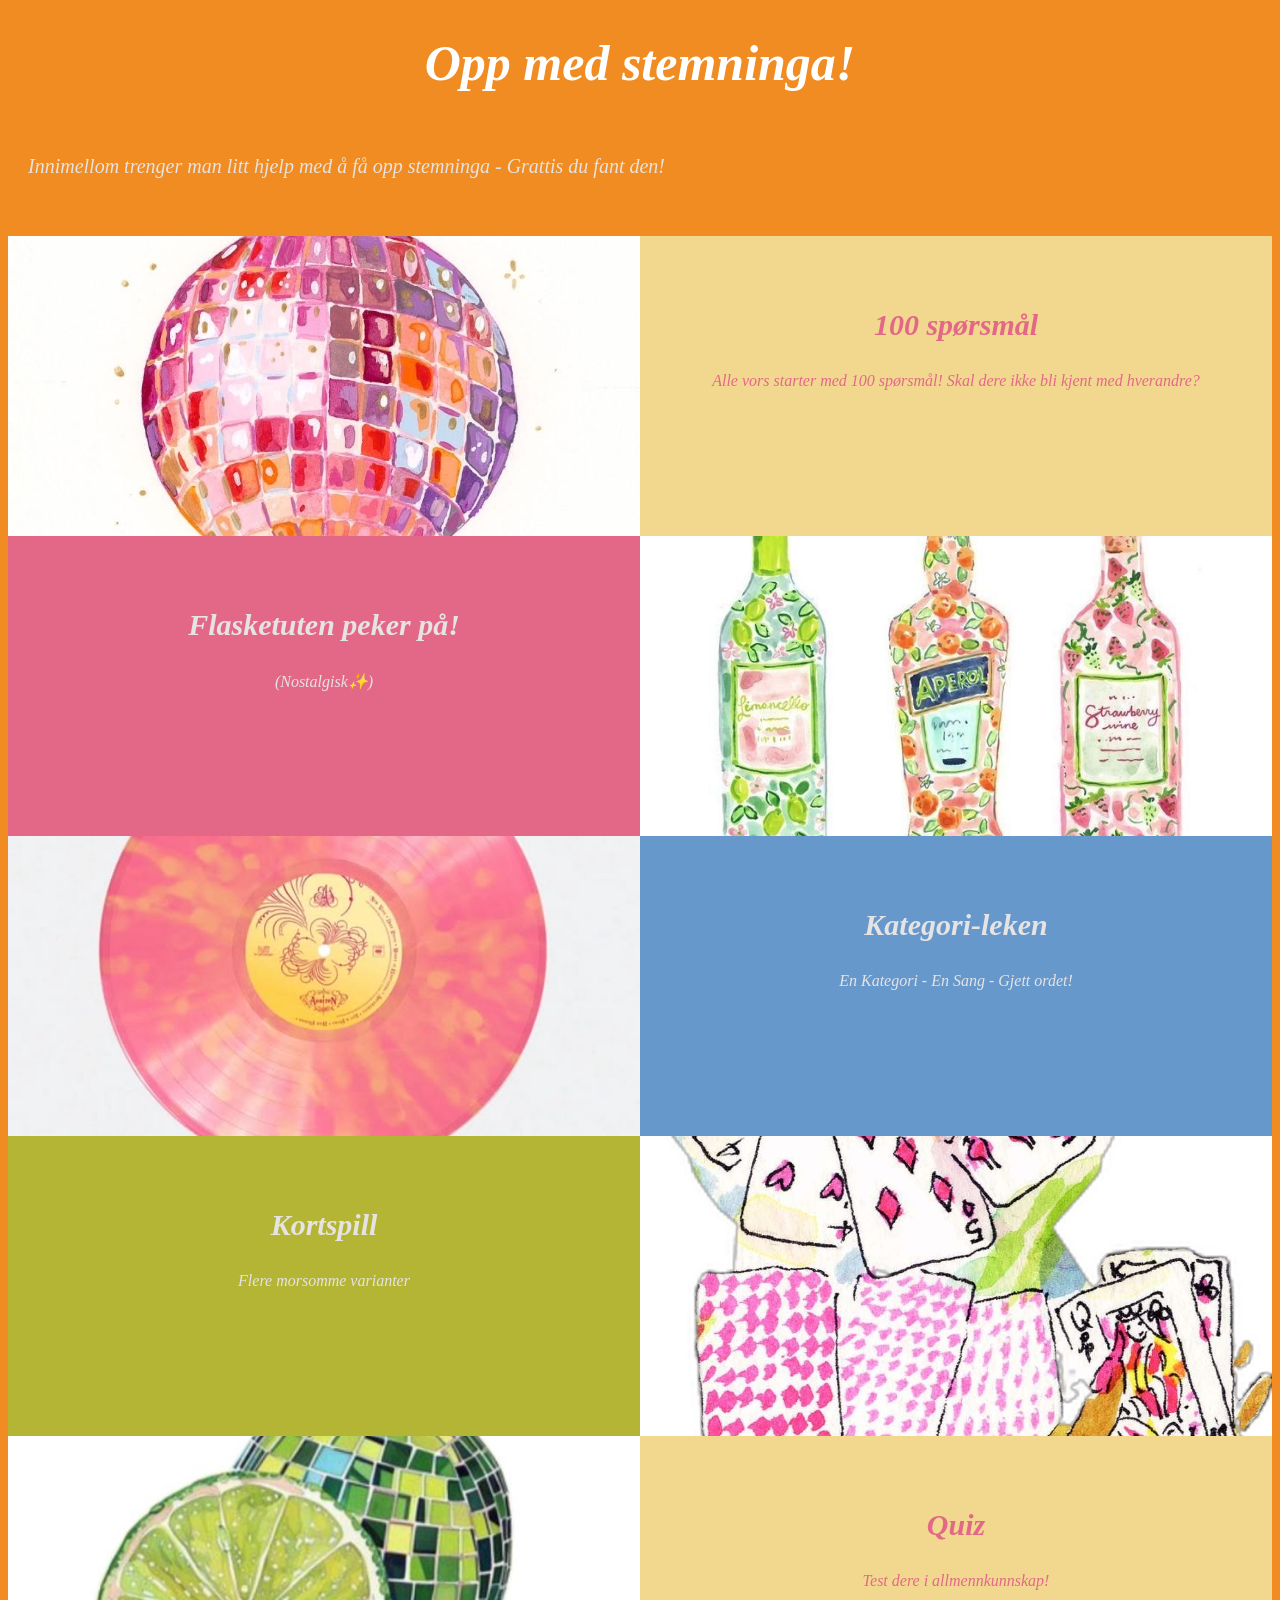
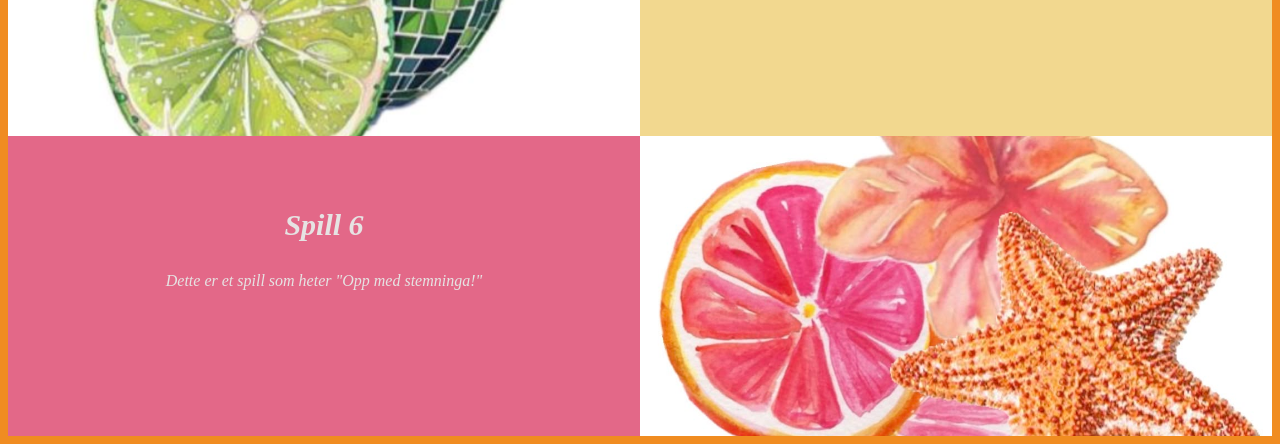
<file: Website/index.html>
<!DOCTYPE html>
<html lang="no">
<head>
    <title>Nettside</title>
    <link rel="stylesheet" href="style.css">
    <script src="scripts/main.js" defer></script>
</head>
<body>

<h1>Opp med stemninga!</h1>


<div class="infobox">
    <p>Innimellom trenger man litt hjelp med å få opp stemninga - Grattis du fant den!</p>
</div>

<br>
<div class="spill">
    
    
    <div class="flex-container1">
        <img id="image1" src="images/disco.jpg" alt="fjell" height="300">
    
        <a href="Spill/Spill1.html" style="text-decoration: none;" id="spill-1" class ="spill-nr" >
            <div id="spill1_tekst" class="spill-tekst">
                <h3>100 spørsmål</h3>
                <p>Alle vors starter med 100 spørsmål! Skal dere ikke bli kjent med hverandre?</p> 
            </div>
        </a>
    </div>
    

    <div class="flex-container2">
        <a href="Spill/Spill2.html" style="text-decoration: none;" id="spill-2" class="spill-nr">
            <div  class="spill-tekst">
                <h3>Flasketuten peker på!</h3>
                <p>(Nostalgisk✨)</p>
            </div>
        </a>
        <img id=image2 src="images/bottles.jpg" alt="fjell" height="300">
    </div>
    

    <div class="flex-container3">
        <img id=image3 src="images/cd.jpg" alt="fjell" height="300">
        <a href="Spill/Spill3.html" style="text-decoration: none;" id="spill-3" class="spill-nr">
            <div  class="spill-tekst">
                <h3>Kategori-leken</h3>
                <p>En Kategori - En Sang - Gjett ordet!</p>
            </div>
        </a>
    </div>
    
    
    <div class="flex-container4">
        <a href="Spill/Spill4.html" style="text-decoration: none;" id="spill-4" class="spill-nr">
            <div  class="spill-tekst">
                <h3>Kortspill</h3>
                <p>Flere morsomme varianter</p>
            </div>
        </a>
        <img id=image4 src="images/card.jpg" alt="fjell" height="300">
    </div>
    

    
    <div class="flex-container5">
        <img id=image5 src="images/lime.png" alt="fjell" height="300">
        <a href="Spill/Spill5.html" style="text-decoration: none;" id="spill-5" class="spill-nr">
            <div id="spill5_tekst" class="spill-tekst">
                <h3>Quiz</h3>
                <p> Test dere i allmennkunnskap!</p>
            </div>
        </a>
    </div>
    
    
    <div class="flex-container6">
        <a href="Spill/Spill6.html" style="text-decoration: none;" id="spill-6" class="spill-nr">
            <div  class="spill-tekst">
                <h3>Spill 6</h3>
                <p>Dette er et spill som heter "Opp med stemninga!"</p>
            </div>
        </a>
        <img id=image6 src="images/blomster.jpg" alt="fjell" height="300">
    </div>
    
</div>


</body>
</html>
</file>
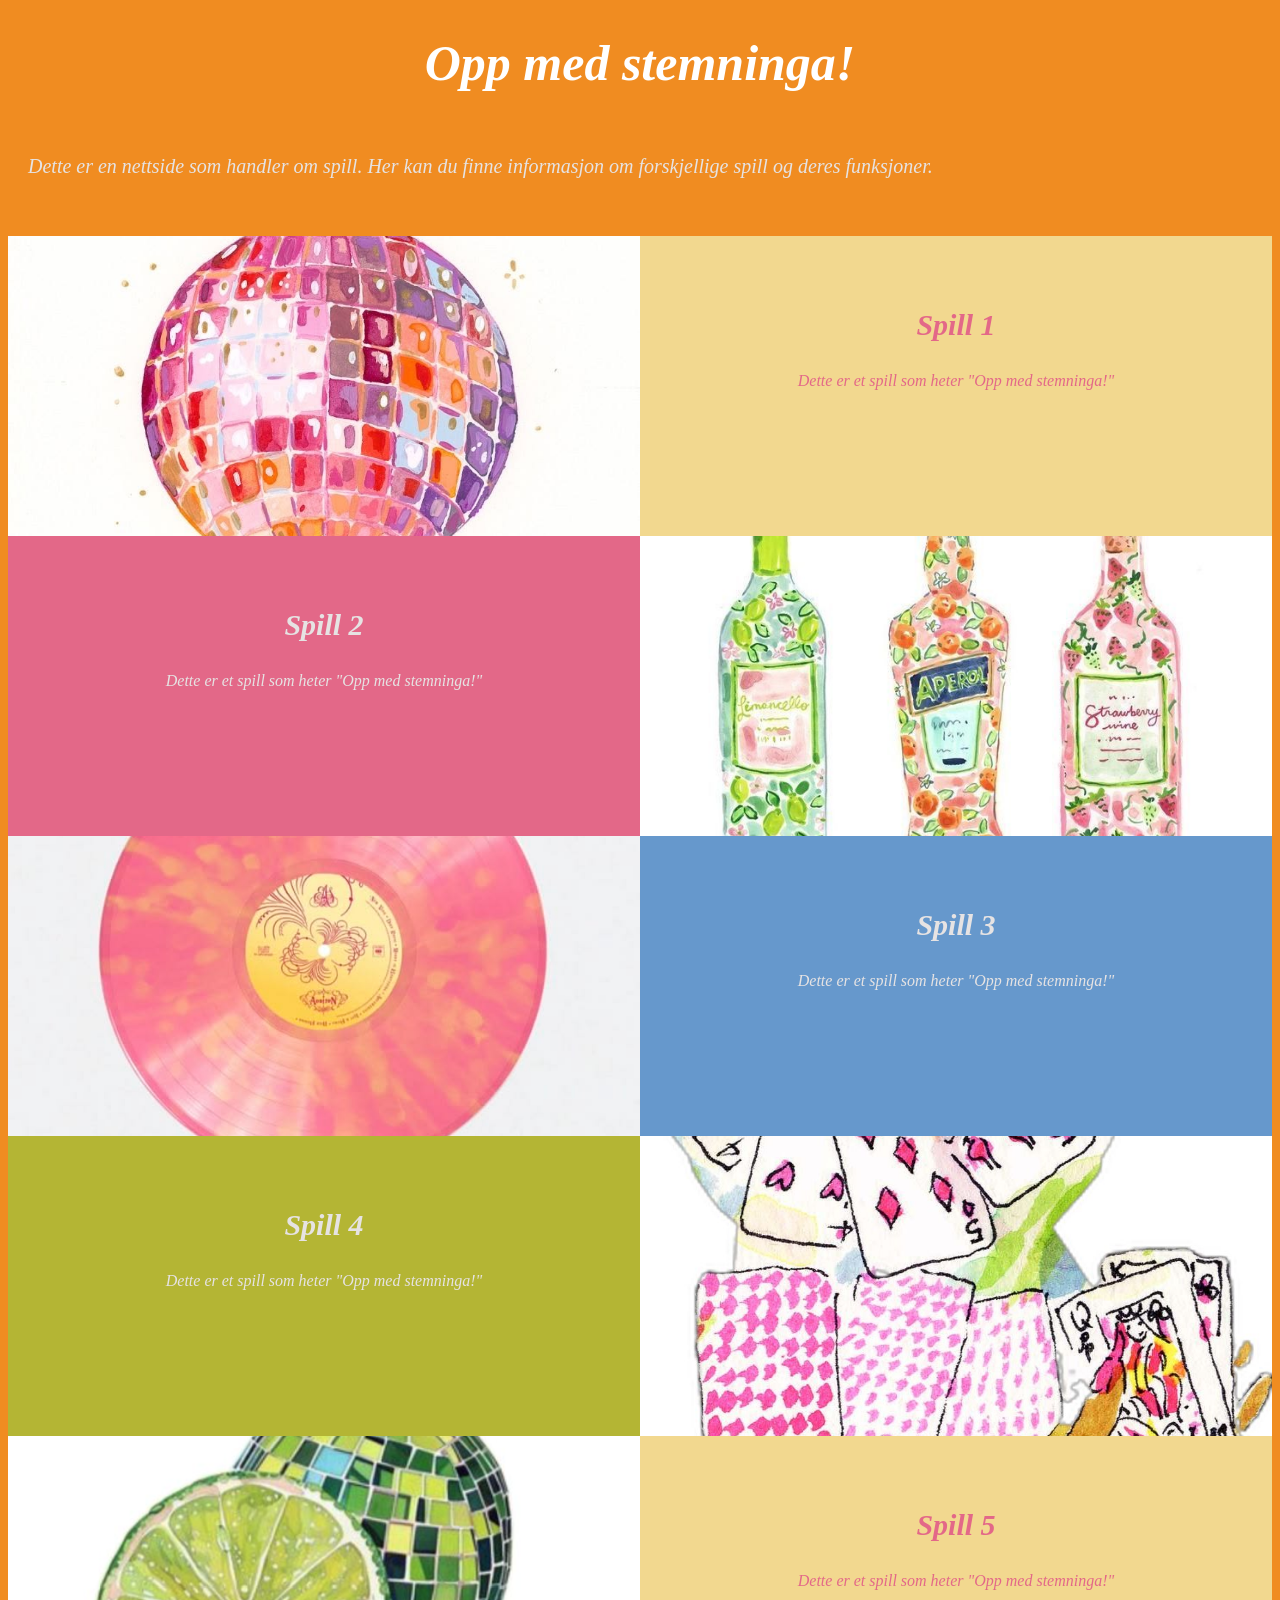
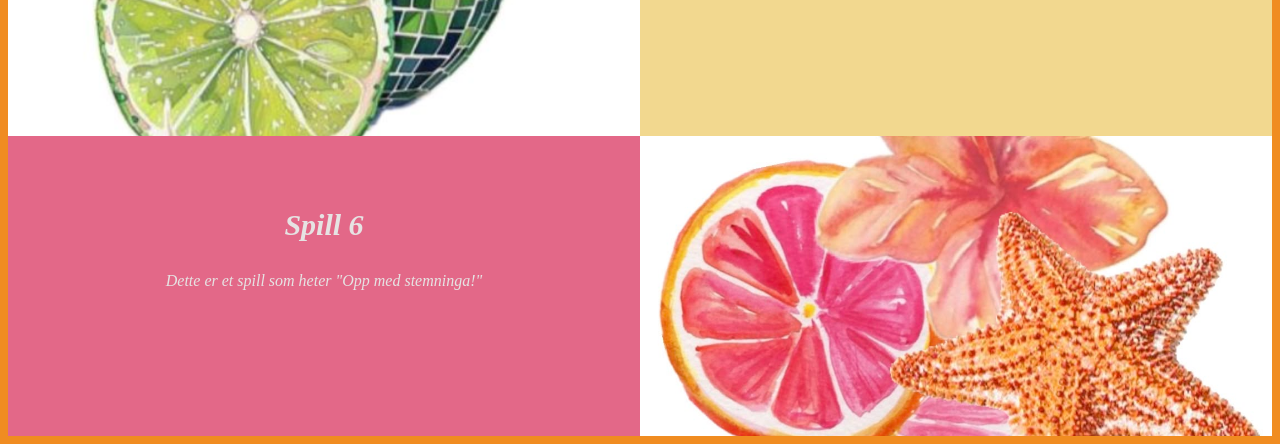
<file: Website/website.html>
<!DOCTYPE html>
<html lang="no">
<head>
    <title>Nettside</title>
    <link rel="stylesheet" href="style.css">
</head>
<body>

<h1>Opp med stemninga!</h1>


<div class="infobox">
    <p>Dette er en nettside som handler om spill. Her kan du finne informasjon om forskjellige spill og deres funksjoner.</p>
</div>

<br>
<div class="spill">
    
    
    <div class="flex-container1">
        <img id="image1" src="images/disco.jpg" alt="fjell" height="300">
    
        <a href="Spill/Spill1.html" style="text-decoration: none;" id="spill-1">
            <div id="spill1_tekst" class="spill-tekst">
                <h3>Spill 1</h3>
                <p>Dette er et spill som heter "Opp med stemninga!"</p> 
            </div>
        </a>
    </div>
    

    <div class="flex-container2">
        <a href="Spill/Spill2.html" style="text-decoration: none;" id="spill-2">
            <div  class="spill-tekst">
                <h3>Spill 2</h3>
                <p>Dette er et spill som heter "Opp med stemninga!"</p>
            </div>
        </a>
        <img id=image2 src="images/bottles.jpg" alt="fjell" height="300">
    </div>
    

    <div class="flex-container3">
        <img id=image3 src="images/cd.jpg" alt="fjell" height="300">
        <a href="Spill/Spill3.html" style="text-decoration: none;"id="spill-3">
            <div  class="spill-tekst">
                <h3>Spill 3</h3>
                <p>Dette er et spill som heter "Opp med stemninga!"</p>
            </div>
        </a>
    </div>
    
    
    <div class="flex-container4">
        <a href="Spill/Spill4.html" style="text-decoration: none;" id="spill-4">
            <div  class="spill-tekst">
                <h3>Spill 4</h3>
                <p>Dette er et spill som heter "Opp med stemninga!"</p>
            </div>
        </a>
        <img id=image4 src="images/card.jpg" alt="fjell" height="300">
    </div>
    

    
    <div class="flex-container5">
        <img id=image5 src="images/lime.png" alt="fjell" height="300">
        <a href="Spill/Spill5.html" style="text-decoration: none;" id="spill-5">
            <div id="spill5_tekst" class="spill-tekst">
                <h3>Spill 5</h3>
                <p> Dette er et spill som heter "Opp med stemninga!"</p>
            </div>
        </a>
    </div>
    
    
    <div class="flex-container6">
        <a href="Spill/Spill6.html" style="text-decoration: none;" id="spill-6">
            <div  class="spill-tekst">
                <h3>Spill 6</h3>
                <p>Dette er et spill som heter "Opp med stemninga!"</p>
            </div>
        </a>
        <img id=image6 src="images/blomster.jpg" alt="fjell" height="300">
    </div>
    
</div>


</body>
</html>
</file>
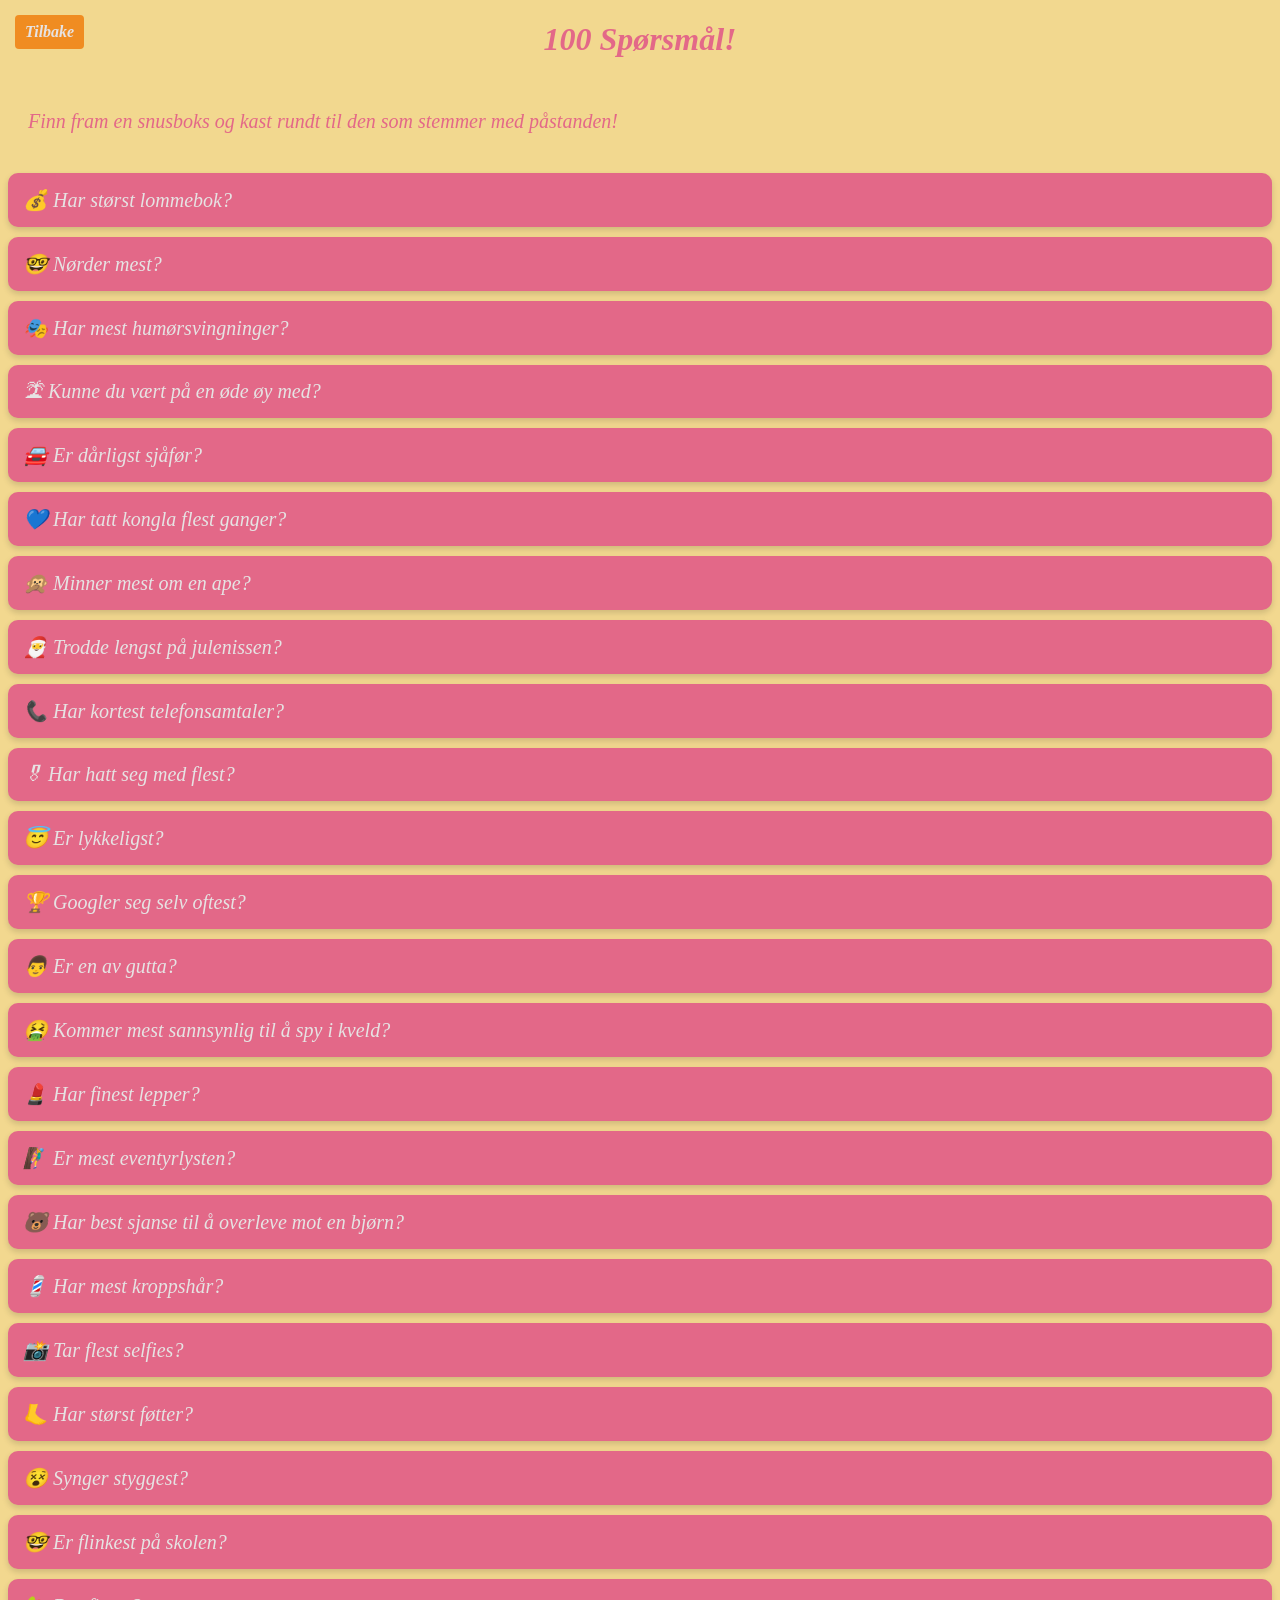
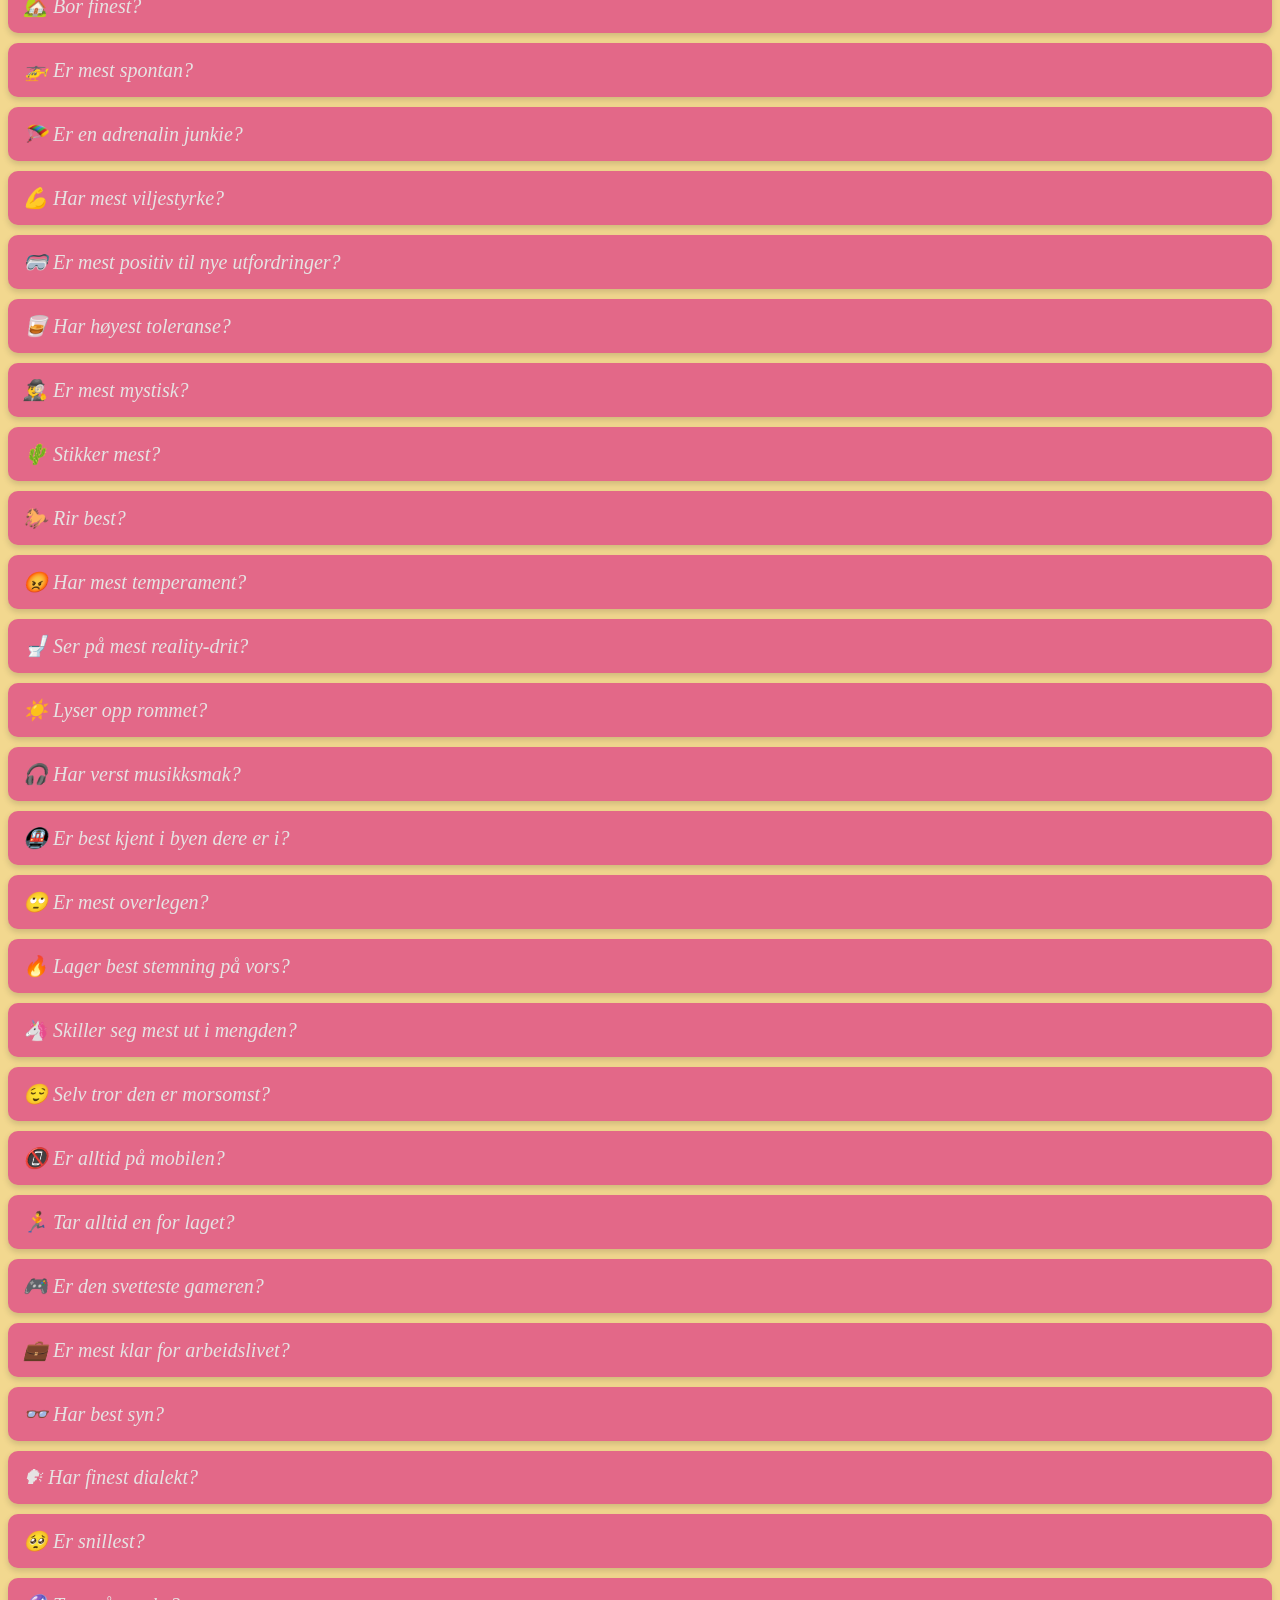
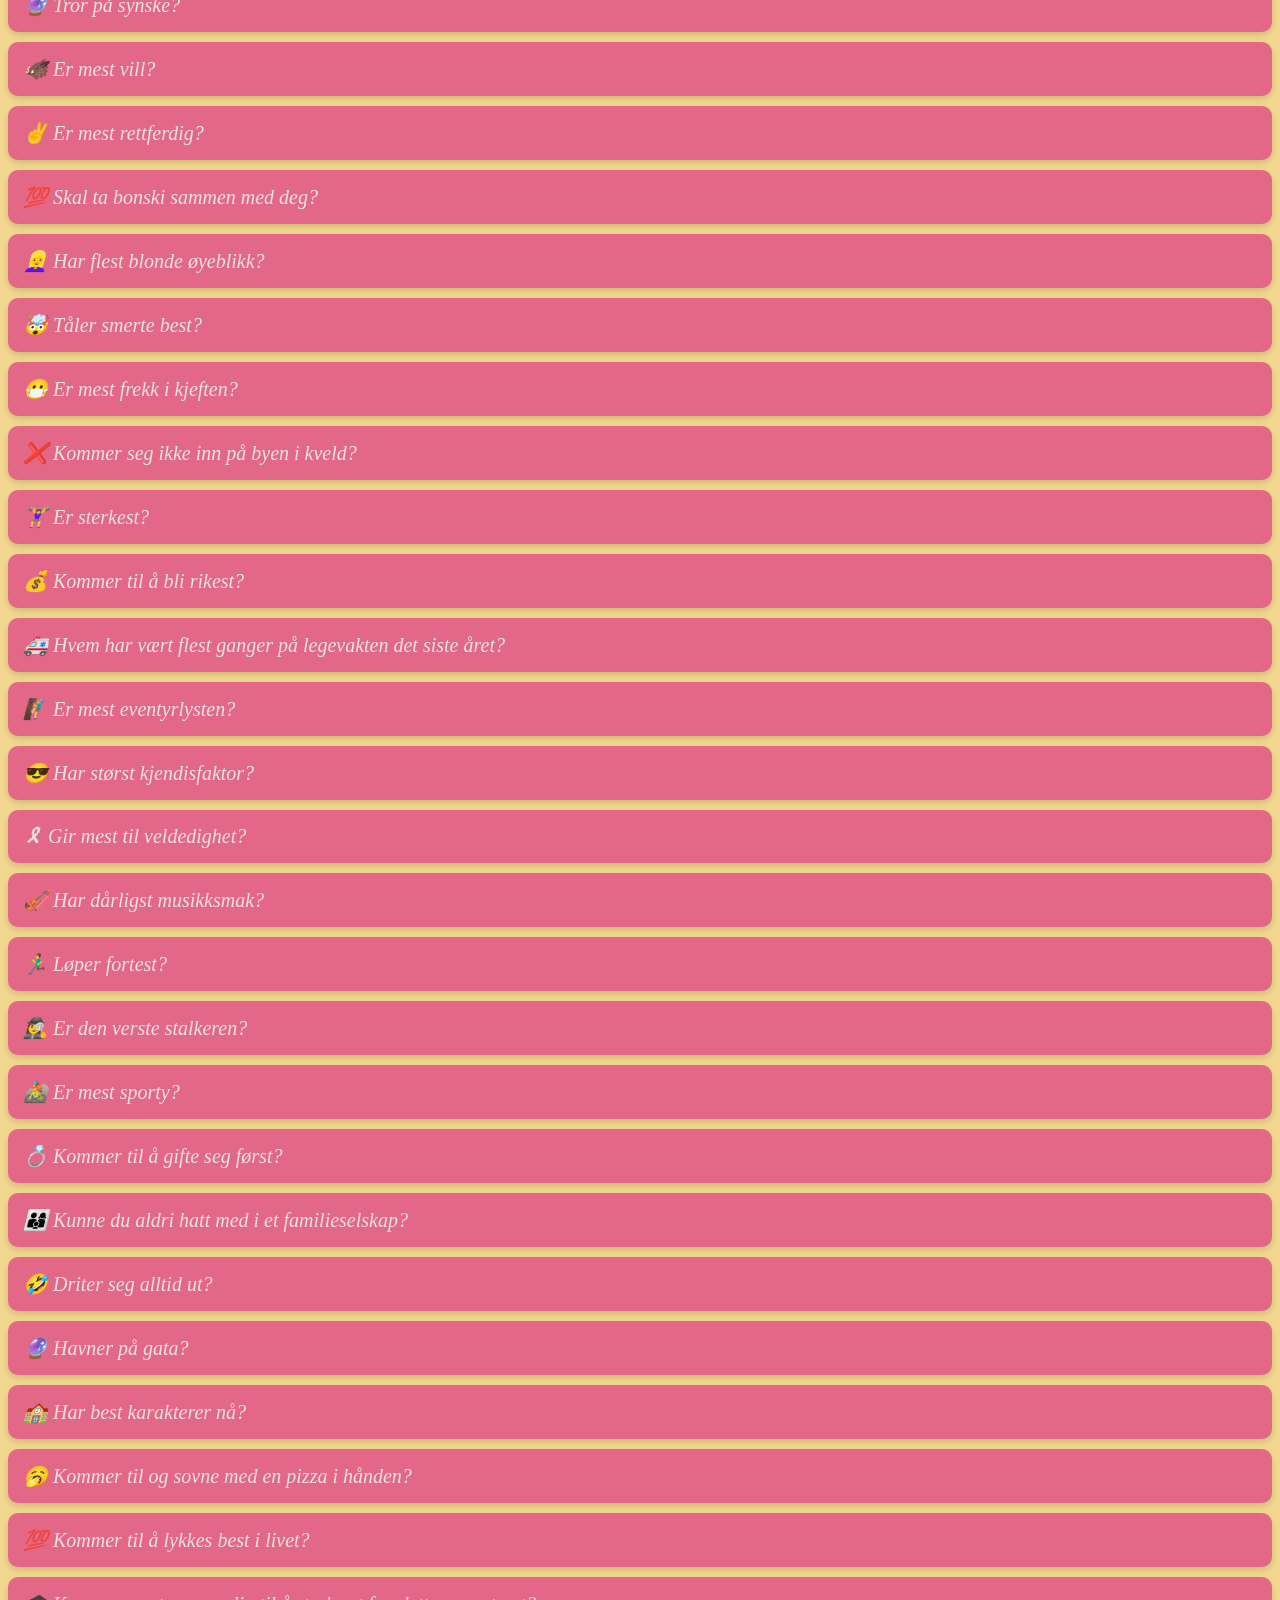
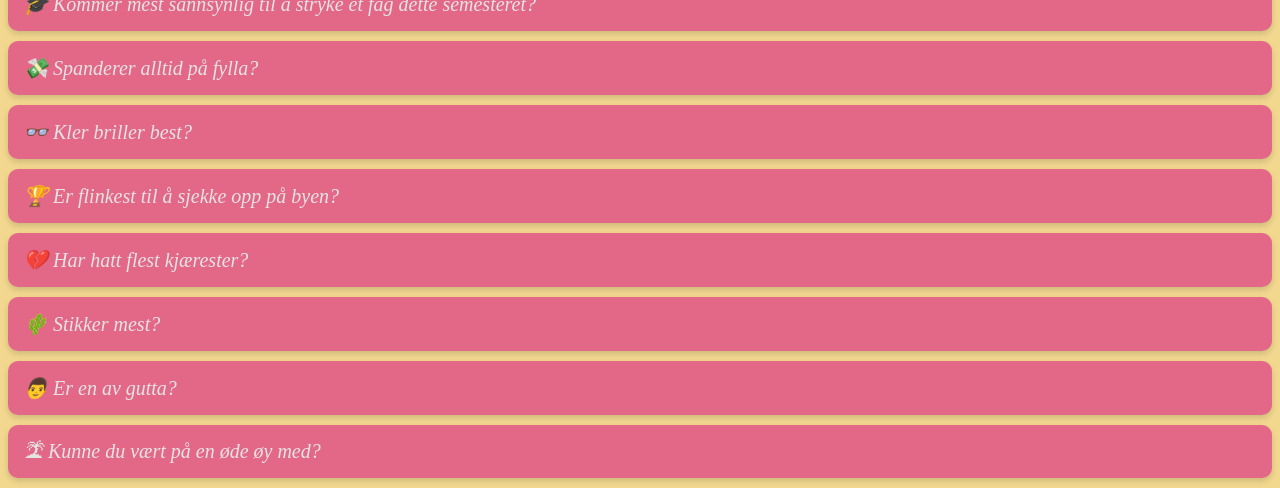
<file: Website/Spill/Spill1.html>
<!DOCTYPE html>
<html lang="no">
<head>
    <title>100 Spørsmål</title>
    <link rel="stylesheet" href="../styles/style_spill1.css">
</head>
<body>

<a href="../index.html" class="home-btn">Tilbake</a>

<h1> 100 Spørsmål!</h1>

<div class="infobox">
    <p>Finn fram en snusboks og kast rundt til den som stemmer med påstanden!</p>
</div>

<!--spørsmålene-->


<div class="questions">

  <div class="question-box">💰 Har størst lommebok?</div>
  <div class="question-box">🤓 Nørder mest?</div>
  <div class="question-box">🎭 Har mest humørsvingninger?</div>
  <!-- <div class="question-box">🐭 Er en liten luremus?</div> -->
  <!-- <div class="question-box">💋 Er den beste til å kysse?</div> -->
  <div class="question-box">🏝 Kunne du vært på en øde øy med?</div>
  <div class="question-box">🚘 Er dårligst sjåfør?</div>
  <div class="question-box">💙 Har tatt kongla flest ganger?</div>
  <div class="question-box">🙊 Minner mest om en ape?</div>
  <div class="question-box">🎅 Trodde lengst på julenissen?</div>

  <!-- <div class="question-box">💩 Slipper de verste fisene?</div> -->
  <div class="question-box">📞 Har kortest telefonsamtaler?</div>
  <div class="question-box">🎖 Har hatt seg med flest?</div>
  <div class="question-box">😇 Er lykkeligst?</div>
  <div class="question-box">🏆 Googler seg selv oftest?</div>
  <div class="question-box">👨 Er en av gutta?</div>
  <div class="question-box">🤮 Kommer mest sannsynlig til å spy i kveld?</div>
  <div class="question-box">💄 Har finest lepper?</div>
  <div class="question-box">🧗‍♂️ Er mest eventyrlysten?</div>
  <div class="question-box">🐻 Har best sjanse til å overleve mot en bjørn?</div>

  <div class="question-box">💈 Har mest kroppshår?</div>
  <div class="question-box">📸 Tar flest selfies?</div>
  <div class="question-box">🦶 Har størst føtter?</div>
  <div class="question-box">😵 Synger styggest?</div>
  <div class="question-box">🤓 Er flinkest på skolen?</div>
  <div class="question-box">🏡 Bor finest?</div>
  <!-- <div class="question-box">🛏 Er best i senga?</div> -->
  <div class="question-box">🚁 Er mest spontan?</div>
  <div class="question-box">🪂 Er en adrenalin junkie?</div>
  <!-- <div class="question-box">😏 Lager de sjukeste lydene i senga?</div> -->

  <div class="question-box">💪 Har mest viljestyrke?</div>
  <div class="question-box">🥽 Er mest positiv til nye utfordringer?</div>
  <div class="question-box">🥃 Har høyest toleranse?</div>
  <div class="question-box">🕵️‍♂️ Er mest mystisk?</div>
  <div class="question-box">🌵 Stikker mest?</div>
  <div class="question-box">🐎 Rir best?</div>
  <div class="question-box">😡 Har mest temperament?</div>
  <div class="question-box">🚽 Ser på mest reality-drit?</div>
  <!-- <div class="question-box">🤲 Tar seg mest på puppene?</div> -->
  <div class="question-box">☀️ Lyser opp rommet?</div>

  <div class="question-box">🎧 Har verst musikksmak?</div>
  <div class="question-box">🚇 Er best kjent i byen dere er i?</div>
  <div class="question-box">🙄 Er mest overlegen?</div>
  <div class="question-box">🔥 Lager best stemning på vors?</div>
  <!-- <div class="question-box">💌 Har hatt flest kjønnssjukdommer?</div> -->
  <div class="question-box">🦄 Skiller seg mest ut i mengden?</div>
  <div class="question-box">😌 Selv tror den er morsomst?</div>
  <div class="question-box">📵 Er alltid på mobilen?</div>
  <div class="question-box">🏃 Tar alltid en for laget?</div>
  <div class="question-box">🎮 Er den svetteste gameren?</div>

  <div class="question-box">💼 Er mest klar for arbeidslivet?</div>
  <div class="question-box">👓 Har best syn?</div>
  <div class="question-box">🗣 Har finest dialekt?</div>
  <div class="question-box">🥺 Er snillest?</div>
  <div class="question-box">🔮 Tror på synske?</div>
  <div class="question-box">🐗 Er mest vill?</div>
  <div class="question-box">✌️ Er mest rettferdig?</div>
  <div class="question-box">💯 Skal ta bonski sammen med deg?</div>
  <div class="question-box">👱‍♀️ Har flest blonde øyeblikk?</div>
  <!-- <div class="question-box">🚿 Har shava og er forberedt på alt?</div> -->

  <div class="question-box">🤯 Tåler smerte best?</div>
  <div class="question-box">😷 Er mest frekk i kjeften?</div>
  <!-- <div class="question-box">🛫 Hvem er medlem av Mile High Club?</div> -->
  <div class="question-box">❌ Kommer seg ikke inn på byen i kveld?</div>
  <!-- <div class="question-box">🔚 Kommer raskest?</div> -->
  <div class="question-box">🏋️‍♀️ Er sterkest?</div>
  <div class="question-box">💰 Kommer til å bli rikest?</div>
  <div class="question-box">🚑 Hvem har vært flest ganger på legevakten det siste året?</div>
  <div class="question-box">🧗‍♂️ Er mest eventyrlysten?</div>
  <div class="question-box">😎 Har størst kjendisfaktor?</div>

  <div class="question-box">🎗 Gir mest til veldedighet?</div>
  <div class="question-box">🎻 Har dårligst musikksmak?</div>
  <div class="question-box">🏃‍♂️ Løper fortest?</div>
  <!-- <div class="question-box">🐾 Tar med seg noen hjem i kveld?</div> -->
  <div class="question-box">🕵️‍♀️ Er den verste stalkeren?</div>
  <div class="question-box">🚵 Er mest sporty?</div>
  <div class="question-box">💍 Kommer til å gifte seg først?</div>
  <div class="question-box">👨‍👩‍👦 Kunne du aldri hatt med i et familieselskap?</div>
  <div class="question-box">🤣 Driter seg alltid ut?</div>
  <!-- <div class="question-box">🌊 Er kåtest?</div> -->

  <div class="question-box">🔮 Havner på gata?</div>
  <div class="question-box">🏫 Har best karakterer nå?</div>
  <div class="question-box">🥱 Kommer til og sovne med en pizza i hånden?</div>
  <!-- <div class="question-box">🆘 Er mest drita?</div> -->
  <div class="question-box">💯 Kommer til å lykkes best i livet?</div>
  <div class="question-box">🎓 Kommer mest sannsynlig til å stryke et fag dette semesteret?</div>
  <div class="question-box">💸 Spanderer alltid på fylla?</div>
  <div class="question-box">👓 Kler briller best?</div>
  <div class="question-box">🏆 Er flinkest til å sjekke opp på byen?</div>
  <!-- <div class="question-box">👌 Har hooket med flest?</div> -->

  <div class="question-box">💔 Har hatt flest kjærester?</div>
  <!-- <div class="question-box">🔞 Har den mest skitne nettleserhistorikken?</div> -->
  <!-- <div class="question-box">🐭 Er en liten luremus?</div> -->
  <div class="question-box">🌵 Stikker mest?</div>
  <div class="question-box">👨 Er en av gutta?</div>
  <div class="question-box">🏝 Kunne du vært på en øde øy med?</div>

</div>



<script src="../scripts/Spill1.js"></script>
</body>
</html>


<!---Kan lage 100 spørsmål ellerno og så når man trykker på dem så blir de streka ut ved hjelp av javascript-->
</file>
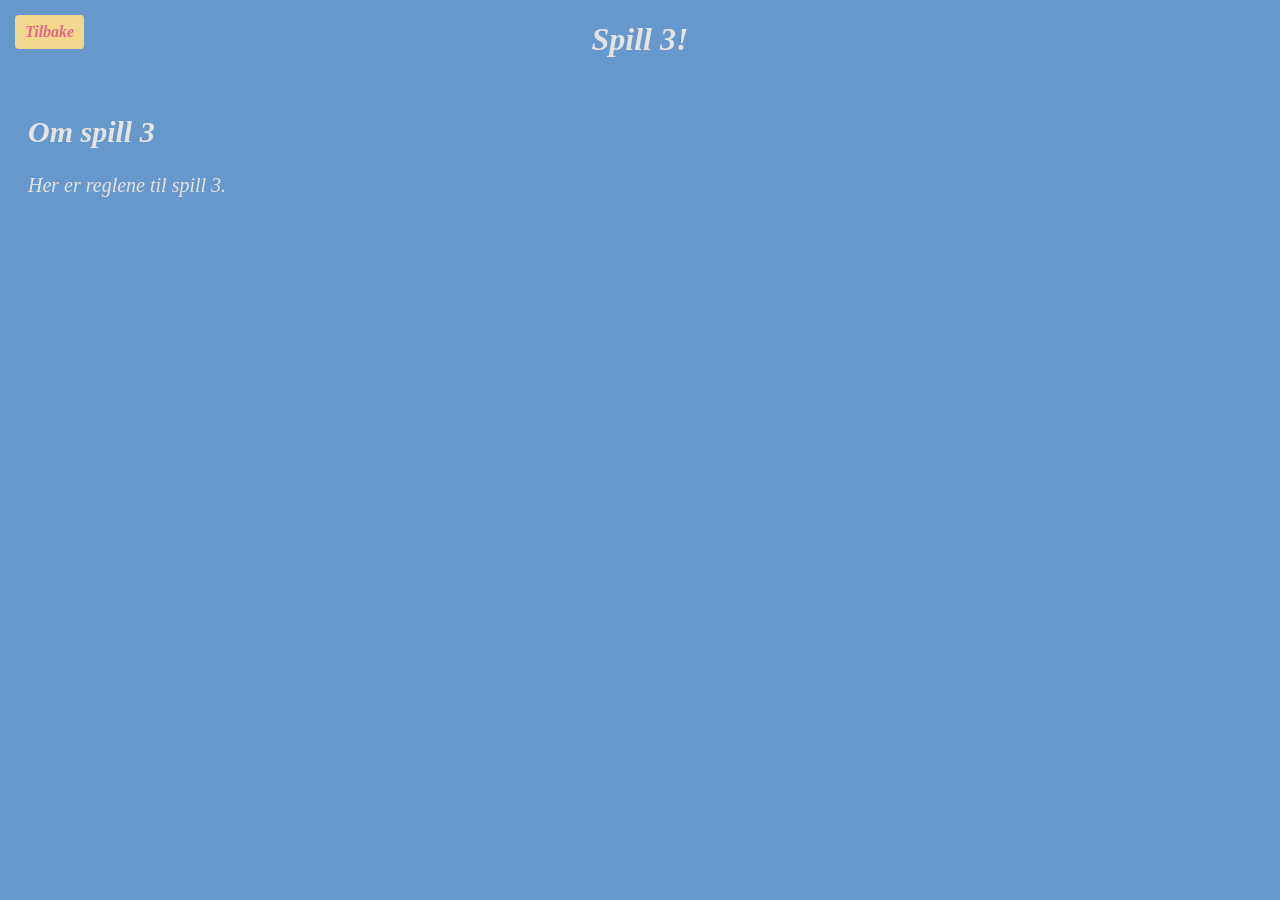
<file: Website/Spill/Spill3.html>
<!DOCTYPE html>
<html lang="no">
<head>
    <title>Spill 3</title>
    <link rel="stylesheet" href="../styles/style_spill3.css">
</head>
<body>
<a href="../index.html" class="home-btn">Tilbake</a>
<h1> Spill 3!</h1>

<div class="infobox">
    <h2>Om spill 3</h2>
    <p>Her er reglene til spill 3.</p>
</div>

</body>
</html>

<!---Legg til Spotify-API!!-->
</file>
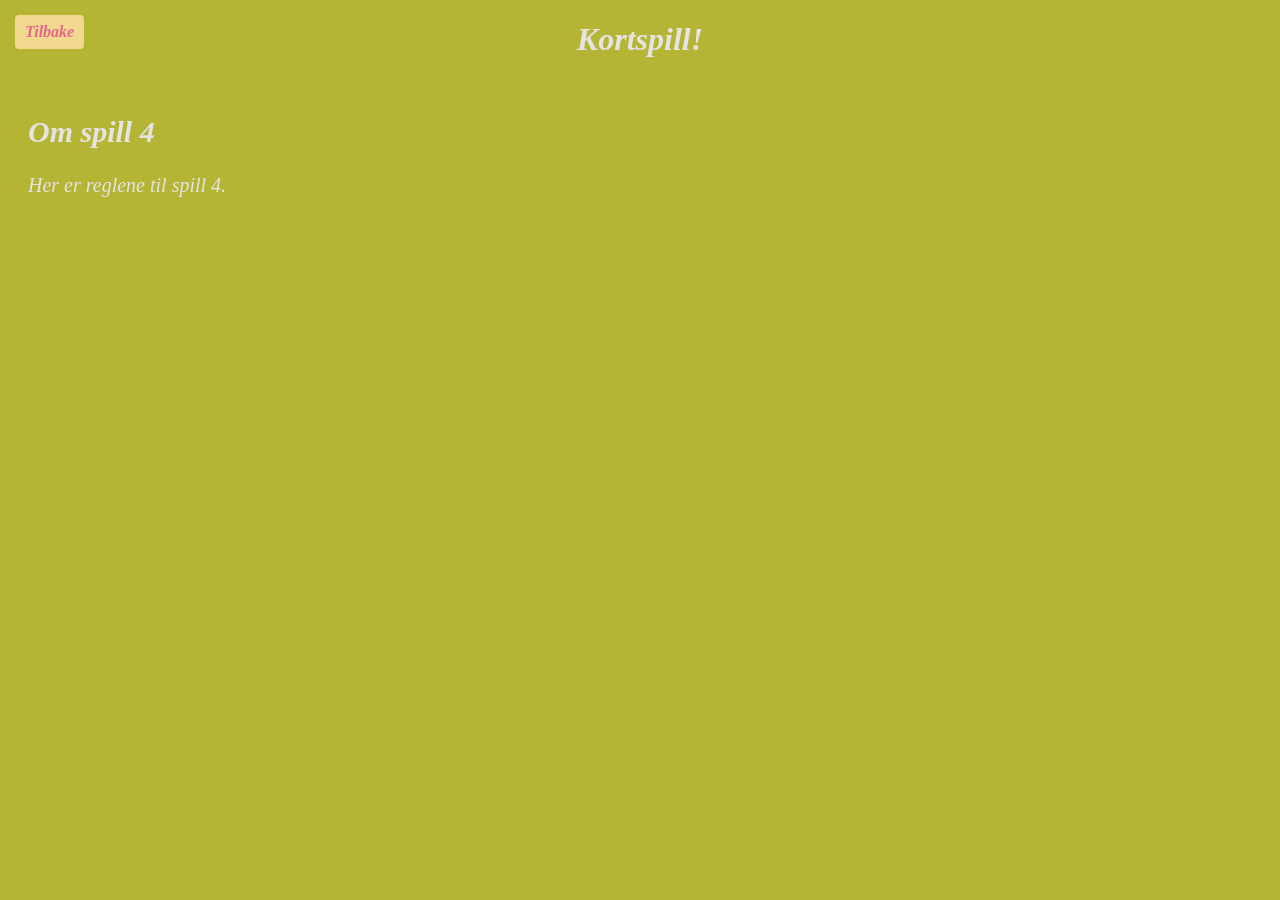
<file: Website/Spill/Spill4.html>
<!DOCTYPE html>
<html lang="no">
<head>
    <title>Kortspill</title>
    <link rel="stylesheet" href="../styles/style_spill4.css">
</head>
<body>
<a href="../index.html" class="home-btn">Tilbake</a>
<h1> Kortspill!</h1>

<div class="infobox">
    <h2>Om spill 4</h2>
    <p>Her er reglene til spill 4.</p>
</div>

</body>
</html>
</file>
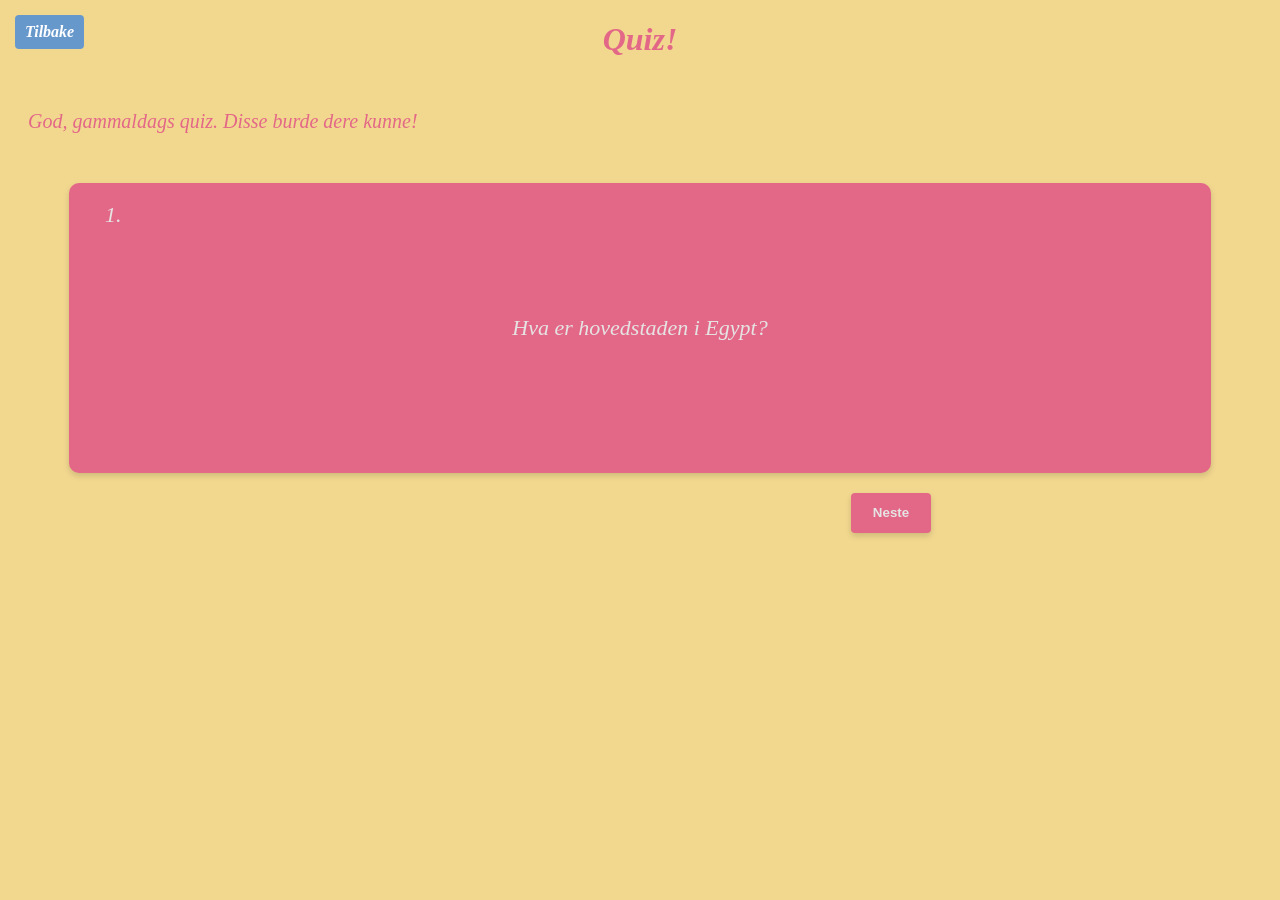
<file: Website/Spill/Spill5.html>
<!DOCTYPE html>
<html lang="no">
<head>
    <title>Quiz</title>
    <link rel="stylesheet" href="../styles/style_spill5.css">
</head>
<body>
<a href="../index.html" class="home-btn">Tilbake</a>
<h1> Quiz!</h1>

<div class="infobox">
    <p>God, gammaldags quiz. Disse burde dere kunne!</p>
</div>

<div id="quizcontainer" >
    <div id="flashcards"></div>
    <p id="nr"> 1.</p>
    <button id="prevBtn">Tilbake</button>
    <button id="nextBtn">Neste</button>
    <button id="restartBtn">Ferdig, spill om igjen 🔄</button>
</div>


<script src="../scripts/Spill5.js"></script>

</body>
</html>
</file>
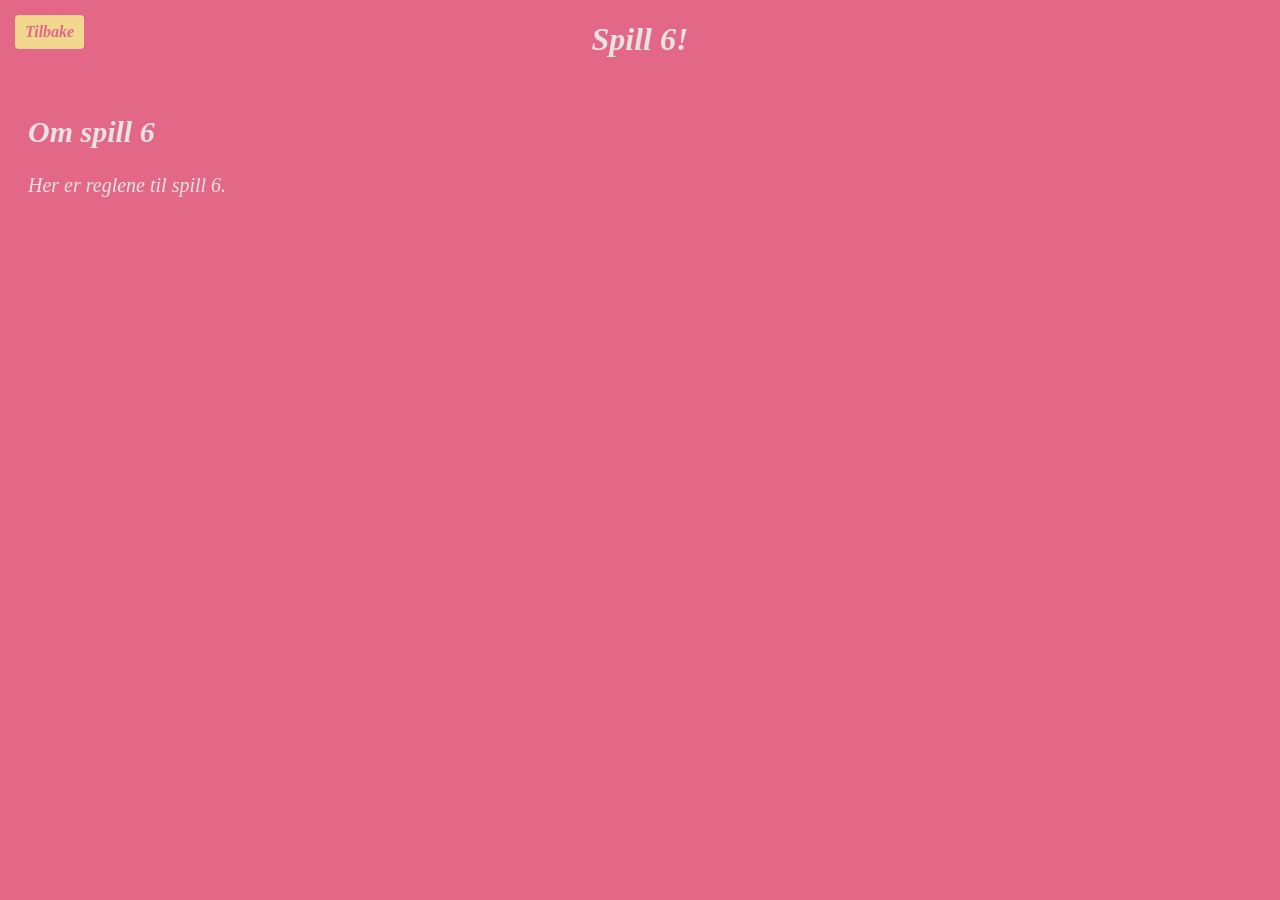
<file: Website/Spill/Spill6.html>
<!DOCTYPE html>
<html lang="no">
<head>
    <title>Spill 6</title>
    <link rel="stylesheet" href="../styles/style_spill6.css">
</head>
<body>
<a href="../index.html" class="home-btn">Tilbake</a>
<h1> Spill 6!</h1>

<div class="infobox">
    <h2>Om spill 6</h2>
    <p>Her er reglene til spill 6.</p>
</div>

</body>
</html>
</file>
<file: Website/style.css>
body {
  background-color: #f08c21;
  font-family: 'Playfair Display', 'Georgia', serif;
  font-style: italic;
  font-weight: 400;
}

h1 {
  color: white;
  text-align: center;
  font-size: 50px;
}


.infobox {
  padding: 10px;
  margin: 10px;
  color: rgb(230, 227, 227);
  font-size: 20px;
}

/* Spill format */

.spill {
  --spill-bredde:100%; 
  width: var(--spill-bredde);
  border: 0;
  margin: 0;
}

.spill-tekst {
  padding: 10px;
  margin: 5%;
  color: rgb(230, 227, 227);
}

h3 {
  font-size: 30px;
}

.pop {
  transform: scale(1.1);
  transition: transform 0.15s ease;
}



/* Flex container for spill 1 elements */

.flex-container1 {
  background-color: #f2d88f;
  display: flex;
  gap: 0; 
  align-items: flex-start; 
}

#image1 {
  width:50%;
  object-fit: cover;
  flex-shrink: 0; 
}

#spill-1 {
  color: #e36888;
  width:  50%;
  text-align: center;
  flex-grow: 1; 
}

#spill1_tekst {
  color: #e36888;
}


/* Flex container for spill 2 elements */
.flex-container2 {
  background-color: #E36888;
  display: flex;
  gap: 0; 
  align-items: flex-start; 
}

#image2 {
  width: 50%;
  object-fit: cover;
  flex-shrink: 0; 
}

#spill-2 {
  color: rgb(230, 227, 227);
  width: 50%;
  text-align: center;
  flex-grow: 1; 
}


/* Flex container for spill 3 elements */
.flex-container3 {
  background-color: #6698cc;  
  display: flex;
  gap: 0; 
  align-items: flex-start; 
}

#image3 {
  width: 50%;
  object-fit: cover;
  flex-shrink: 0; 
}

#spill-3 {
  color: rgb(230, 227, 227);
  width:  50%;
  text-align: center;
  flex-grow: 1; 
}

/* Flex container for spill 4 elements */
.flex-container4 {
  background-color: #b4b534;
  display: flex;
  gap: 0; 
  align-items: flex-start; 
}

#image4 {
  width: 50%;
  object-fit: cover;
  flex-shrink: 0; 
}

#spill-4 {
  color: rgb(230, 227, 227);
  width: 50%;
  text-align: center;
  flex-grow: 1; 
}

/* Flex container for spill 5 elements */
.flex-container5 {
  background-color: #f2d88f;  
  display: flex;
  gap: 0; 
  align-items: flex-start; 
}

#image5 {
  width: 50%;
  object-fit: cover;
  flex-shrink: 0; 
}

#spill-5 {
  color: #e36888;
  width:  50%;
  text-align: center;
  flex-grow: 1; 
}

#spill5_tekst {
  color: #e36888;
}

/* Flex container for spill 6 elements */
.flex-container6 {
  background-color: #E36888;  
  display: flex;
  gap: 0; 
  align-items: flex-start; 
}

#image6 {
  width: 50%;
  object-fit: cover;
  flex-shrink: 0; 
}

#spill-6 {
  color: rgb(230, 227, 227);
  width:  50%;
  text-align: center;
  flex-grow: 1; 
}
</file>
<file: Website/styles/style_spill1.css>
body {
  background-color: #f2d88f;
  font-family: 'Playfair Display', 'Georgia', serif;
  font-style: italic;
  font-weight: 400;
}

h1 {
  color: #e36888;
  text-align: center;
}

.infobox {
  padding: 10px;
  margin: 10px;
  color: #e36888;
  font-size: 20px;
}

.home-btn {
  position: fixed;
  top: 15px;
  left: 15px;
  z-index: 1000;
  color: rgb(230, 227, 227);
  text-decoration: none;
  background: #f08c21;
  padding: 8px 10px;
  border-radius: 4px;
  font-weight: bold;
}

.question-box {
  background: #e36888;
  color: rgb(230, 227, 227);
  padding: 15px;
  margin: 10px 0;
  border-radius: 10px;
  font-size: 20px;
  font-weight: 500;
  box-shadow: 0 3px 6px rgba(0,0,0,0.15);
  cursor: pointer;
  transition: 0.2s;
}

.question-box.strike {
  text-decoration: line-through;
  opacity: 0.6;
}
</file>
<file: Website/styles/style_spill3.css>
body {
  background-color: #6698cc;
  font-family: 'Playfair Display', 'Georgia', serif;
  font-style: italic;
  font-weight: 400;
}

h1 {
  color: rgb(230, 227, 227);
  text-align: center;
}

.infobox {
  padding: 10px;
  margin: 10px;
  color: rgb(230, 227, 227);
  font-size: 20px;
}

.home-btn {
  position: fixed;
  top: 15px;
  left: 15px;
  z-index: 1000;
  color: #e36888;
  text-decoration: none;
  background: #f2d88f;
  padding: 8px 10px;
  border-radius: 4px;
  font-weight: bold;
}
</file>
<file: Website/styles/style_spill4.css>
body {
  background-color: #b4b534;
  font-family: 'Playfair Display', 'Georgia', serif;
  font-style: italic;
  font-weight: 400;
}

h1 {
  color: rgb(230, 227, 227);
  text-align: center;
}

.infobox {
  padding: 10px;
  margin: 10px;
  color: rgb(230, 227, 227);
  font-size: 20px;
}

.home-btn {
  position: fixed;
  top: 15px;
  left: 15px;
  z-index: 1000;
  color: #e36888;
  text-decoration: none;
  background: #f2d88f;
  padding: 8px 10px;
  border-radius: 4px;
  font-weight: bold;
}
</file>
<file: Website/styles/style_spill5.css>
body {
  background-color: #f2d88f;
  font-family: 'Playfair Display', 'Georgia', serif;
  font-style: italic;
  font-weight: 400;
}

h1 {
  color: #e36888;
  text-align: center;
}

.infobox {
  padding: 10px;
  margin: 10px;
  color: #e36888;
  font-size: 20px;
}

.home-btn {
  position: fixed;
  top: 15px;
  left: 15px;
  z-index: 1000;
  color: white;
  text-decoration: none;
  background: #6698cc;
  padding: 8px 10px;
  border-radius: 4px;
  font-weight: bold;
}

/* flashcards */

#quizcontainer {
  padding: 10px;
  margin: 10px;
  min-height: 400px;
  position: relative;
}

#flashcards {
  width: 90%;
  min-height: 250px;
  background: #e36888;
  box-shadow: 0 3px 6px rgba(0,0,0,0.15);
  color: rgb(230, 227, 227);
  border-radius: 10px;
  display: flex;
  justify-content: center;
  align-items: center;
  font-size: 22px;
  cursor: pointer;
  user-select: none;
  text-align: center;
  padding: 20px;
  margin: 0 auto;
  position: relative;

}

#nr {
  position: absolute;
  color: rgb(230, 227, 227);
  top: 7px;
  left: 7%;
  font-size: 22px;
}


#prevBtn {
  position:absolute;
  margin: 20px;
  height: 40px;
  width: 80px;
  background: #e36888;
  box-shadow: 0 3px 6px rgba(0,0,0,0.15);
  cursor: pointer;
  left: 25%;
  color: rgb(230, 227, 227);
  text-decoration: none;
  border-radius: 4px;
  font-weight: bold;
  border: none;
  display: none;
}


#nextBtn {
  position:absolute;
  margin: 20px;
  height: 40px;
  width: 80px;
  background: #e36888;
  box-shadow: 0 3px 6px rgba(0,0,0,0.15);
  cursor: pointer;
  right: 25%;
  color: rgb(230, 227, 227);
  text-decoration: none;
  border-radius: 4px;
  font-weight: bold;
  border: none;

}

#restartBtn {
  position: absolute;
  margin: 20px;
  height: 40px;
  width: 200px;
  background: #e36888;
  box-shadow: 0 3px 6px rgba(0,0,0,0.15);
  cursor: pointer;
  left: 50%;
  transform: translateX(-50%);
  color: rgb(230, 227, 227);
  text-decoration: none;
  border-radius: 4px;
  font-weight: bold;
  border: none;
  display: none; /* skjult til vi er på siste spørsmål */
}
</file>
<file: Website/styles/style_spill6.css>
body {
  background-color: #e36888;
  font-family: 'Playfair Display', 'Georgia', serif;
  font-style: italic;
  font-weight: 400;
}

h1 {
  color: rgb(230, 227, 227);
  text-align: center;
}

.infobox {
  padding: 10px;
  margin: 10px;
  color: rgb(230, 227, 227);
  font-size: 20px;
}

.home-btn {
  position: fixed;
  top: 15px;
  left: 15px;
  z-index: 1000;
  color: #e36888;
  text-decoration: none;
  background: #f2d88f;
  padding: 8px 10px;
  border-radius: 4px;
  font-weight: bold;
}
</file>
